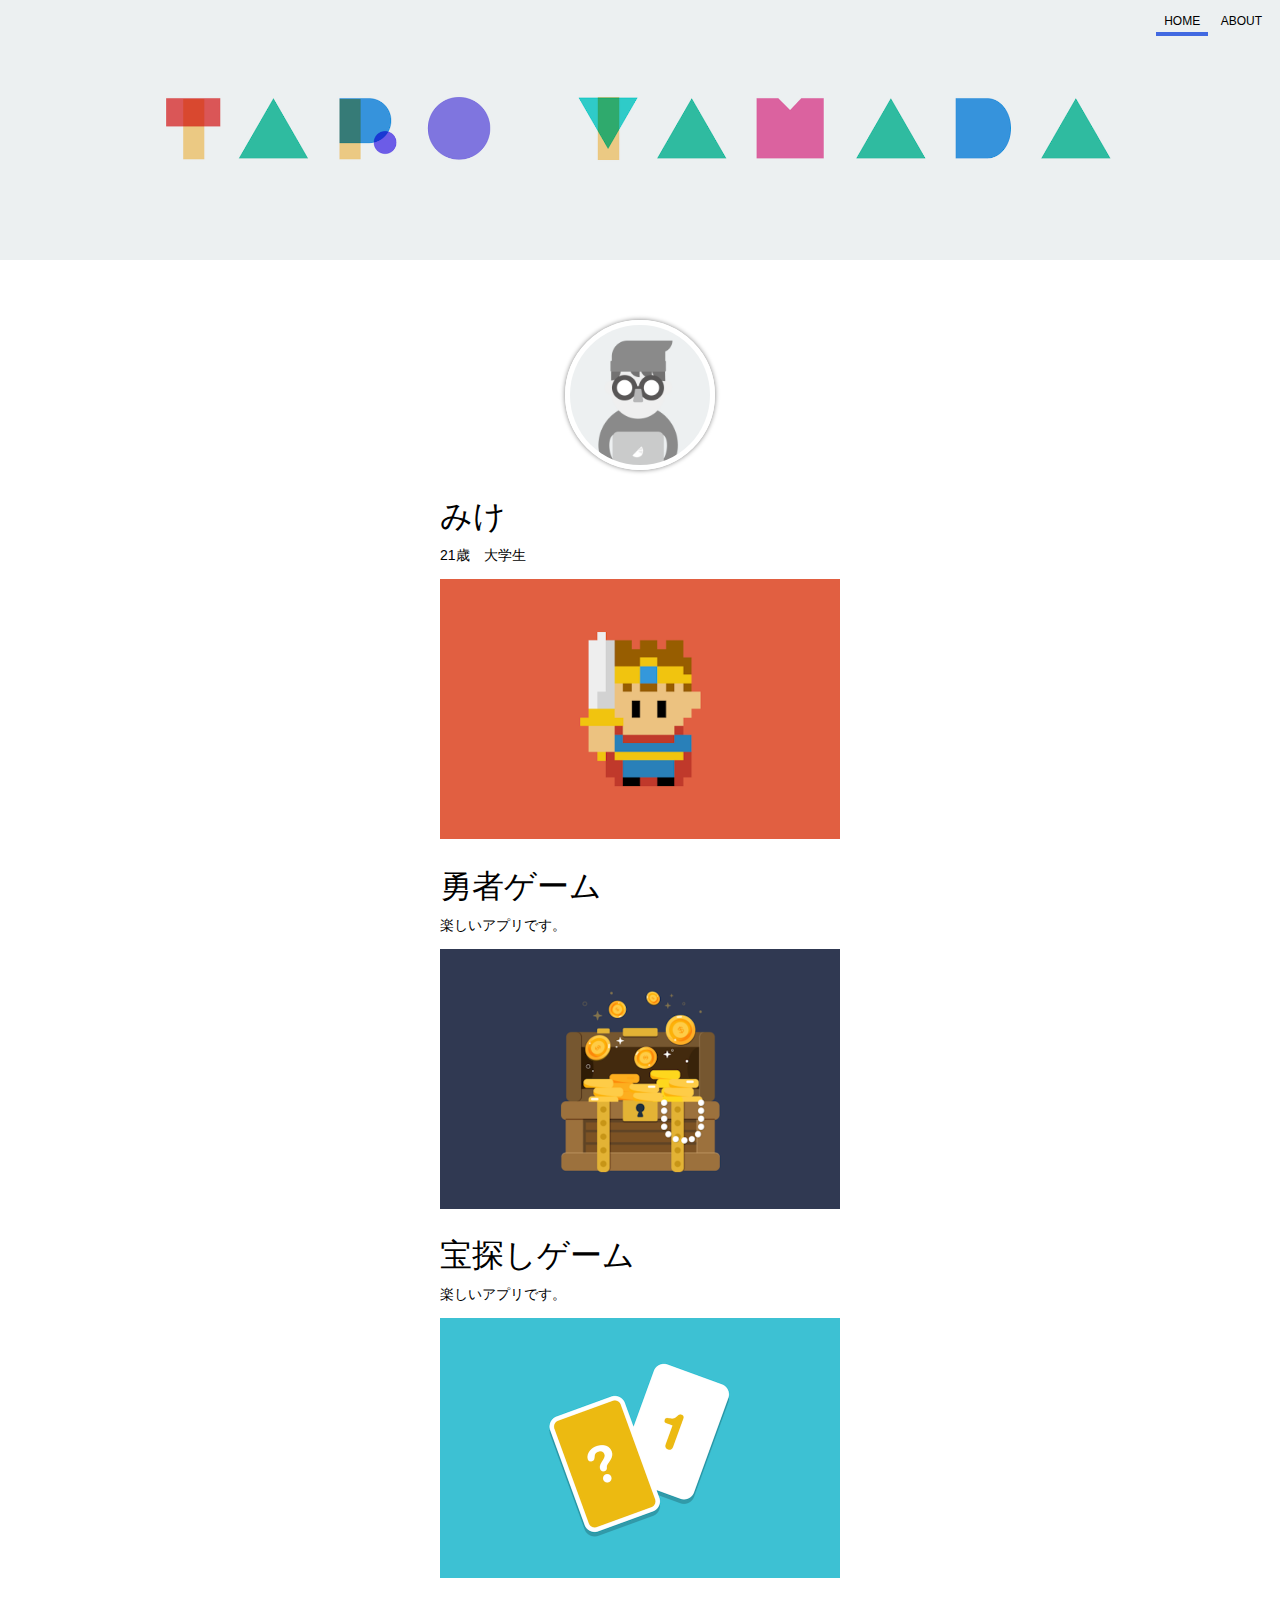
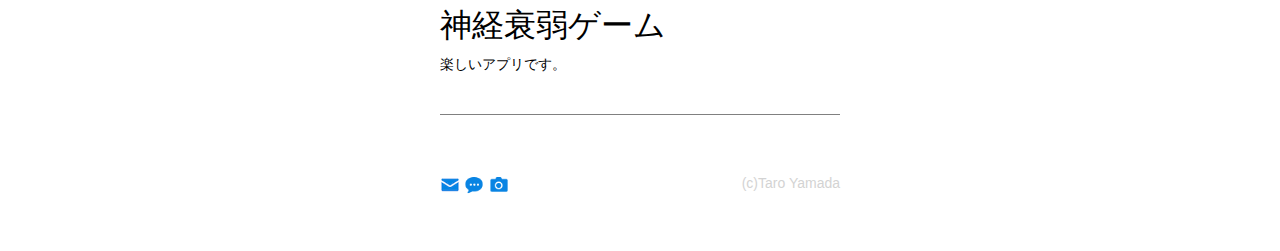
<file: index.html>
<!DOCTYPE html>
<html lang="ja">
<head>
  <meta charset="utf-8">
  <title>みけのweb言語練習</title>
  <link rel="icon" href="favicon.ico">
  <meta name="description" content="作成者みけのweb言語の練習過程です。">
  <link rel="stylesheet" href="styles.css">
</head>
<body>
  <header>
    <nav>
      <ul>
        <li class="current">
          <a href="index.html">
            HOME
          </a>
        </li>
        <li>
          <a href="about.html">
            ABOUT
          </a>
        </li>
      </ul>
    </nav>
  </header>

  <div class="works">
    <section>
      <img src="taro.png"
      width="140" height="140" alt="taroのアイコン"
      class="icon">
      <h1>みけ</h1>
      <p>21歳　大学生</p>

      <section>
        <img src="work1.png" width="400" height="260" alt="勇者ゲーム">
        <h1>勇者ゲーム</h1>
        <p>楽しいアプリです。</p>
      </section>

      <section>
        <img src="work2.png" width="400" height="260" alt="宝探しゲーム">
        <h1>宝探しゲーム</h1>
        <p>楽しいアプリです。</p>
      </section>

      <section>
        <img src="work3.png" width="400" height="260" alt="神経衰弱ゲーム">
        <h1>神経衰弱ゲーム</h1>
        <p>楽しいアプリです。</p>
      </section>
    </section>
  </div>

  <footer>
    <ul>
      <li>
        <a href="mailto:mike2411@ezweb.ne.jp">
          <img src="mail.png" width="20" height="20" alt="メール送信">
        </a>
      </li>
      <li>
        <a href="https://dotinstall.com" target="_blank">
          <img src="blog.png" width="20" height="20" alt="ブログサイトへ">
        </a>
      </li>
      <li>
        <a href="https://dotinstall.com/lessons/basic_html_v4/45113">
          <img src="photos.png" width="20" height="20" alt="写真サイトへ">
        </a>
      </li>
    </ul>
    <p>(c)Taro Yamada</p>
  </footer>

</body>
</html>
</file>
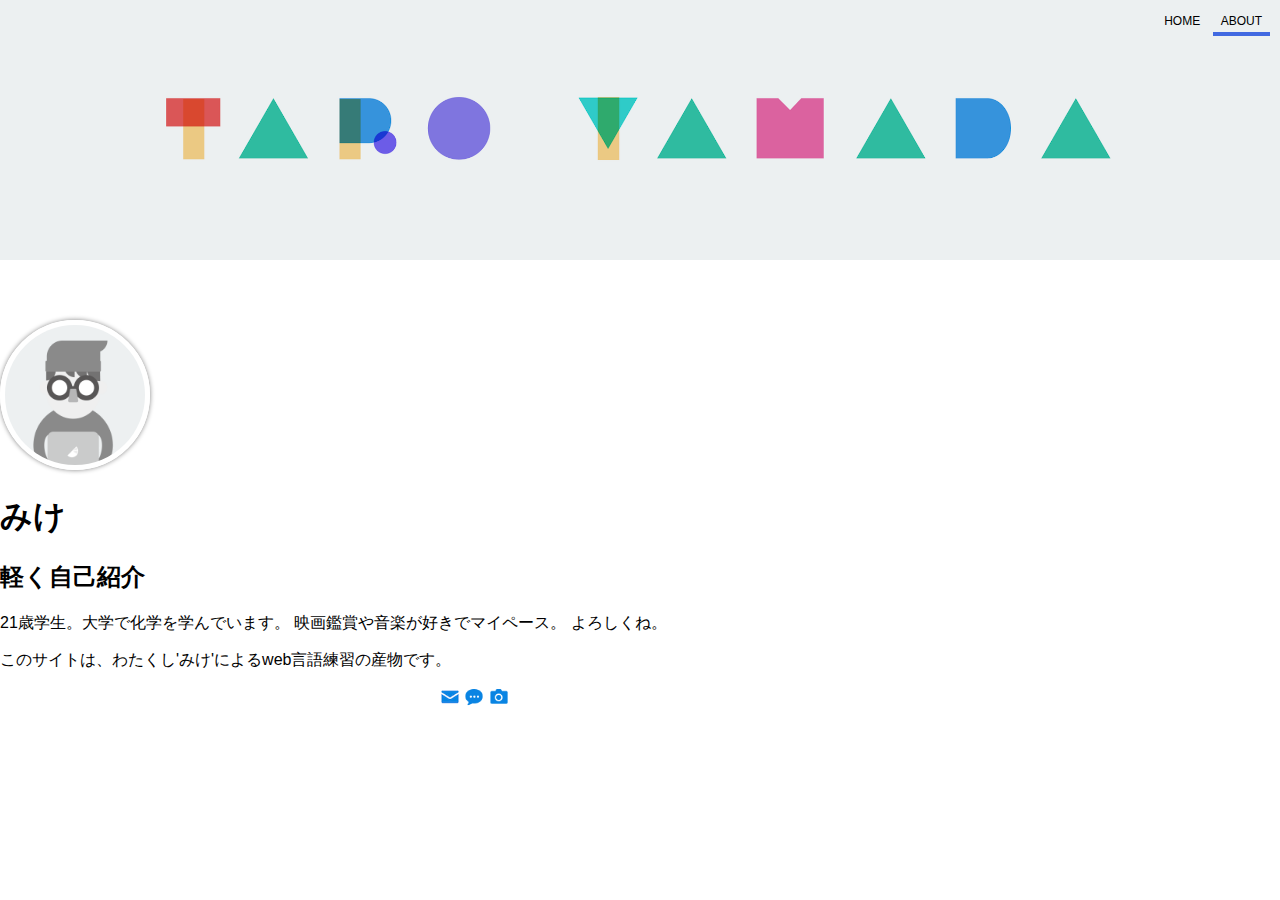
<file: about.html>
<!DOCTYPE html>
<html lang="ja">
<head>
  <meta charset="utf-8">
  <title>taroについて</title>
  <link rel="icon" href="favicon.ico">
  <meta name="description" content="taroについてのページです。">
  <link rel="stylesheet" href="styles.css">
</head>

<body>
  <header>
    <nav>
      <ul>
        <li>
          <a href="index.html">
            HOME
          </a>
        </li>
        <li class="current">
          <a href="about.html">
            ABOUT
          </a>
        </li>
      </ul>
    </nav>
  </header>


  <section　class="about">
    <img src="taro.png"
    width="140" height="140" alt="taroのアイコン"
    class="icon">
    <h1>みけ</h1>
    <h2>軽く自己紹介</h2>
    <p>21歳学生。大学で化学を学んでいます。
       映画鑑賞や音楽が好きでマイペース。
       よろしくね。</p>
    <p>このサイトは、わたくし'みけ'によるweb言語練習の産物です。</p>

<footer>
  <ul>
    <li>
      <a href="mailto:mike2411@ezweb.ne.jp">
        <img src="mail.png" width="20" height="20" alt="メール送信">
      </a>
    </li>
    <li>
      <a href="https://dotinstall.com" target="_blank">
        <img src="blog.png" width="20" height="20" alt="ブログサイトへ">
      </a>
    </li>
    <li>
      <a href="https://dotinstall.com/lessons/basic_html_v4/45113">
        <img src="photos.png" width="20" height="20" alt="写真サイトへ">
      </a>
    </li>
  </ul>
</footer>
</body>
</html>
</file>
<file: styles.css>
body{
  /* color: red;
  color: rgb(0,255,0);
  color: #0000ff;
  color: #00f; */
  font-family: Verdana,sans-serif;
  /* margin-top: 0px;
  margin-bottom: 0px;
  margin-right: 0px;
  margin-left: 0px;
  margin: 0px; */
  margin: 0;
}


header{
  text-align: right;
  padding: 10px;
  background-image: url(header.png);
  height: 240px;
  background-size: cover;
  background-position: 50% 50%;
  margin-bottom: 60px;
}

.current{
  border-bottom: 4px solid royalblue;
}

header ul{
  margin: 0;
  list-style-type: none;
  padding-left: 0;
}

header li{
  display: inline-block;
  /* padding-top: 4px;
  padding-bottom: 4px;
  padding-left: 8px;
  padding-right: 8px; */
  padding: 4px 8px;
  font-size: 12px;
}

header li > a{
  text-decoration: none;
  color: inherit;
}

header li > a:hover{
  color: royalblue;
}

section{
  text-align: center;
}

section h1{
  font-weight: normal;
  margin-bottom: 8px;
}

section h2{
  color: rgb(0,255,0); 
}

section p{
  margin-top: 0;
  font-size: 14px;
}

.icon{
  /* border-radius: 30px; */
  /* border-radius: 70px; */
  border-radius: 50%;
  /* boeder-color: pink;
  border-width: 5px;
  border-style solid; */
  border: 5px solid white;
  box-shadow: 0 0 5px gray;
}

.works{
  width: 400px;
  /* margin-left: auto;
  margin-right: auto; */
  margin: 60px auto;
  border-bottom: 1px solid gray;
}

.works > section{
  margin-bottom: 40px;
}

.works h1,
.works p{
  text-align: left;
}

footer{
  width: 400px;
  margin: 0 auto 60px;
}

footer ul{
  margin: 0;
  list-style-type: none;
  padding-left: 0;
  float: left;
}

footer li{
  display: inline-block;
}

footer li > a:hover{
  opacity: 0.6;
}

footer p{
  color: lightgray;
  font-size: 14px;
  text-align: right;
}

.about{
  width: 400px;
  margin: 0 auto 60px;
}

.about p{
  text-align: center;
}

.about h1{
  color: rgb(0,0,255);
}

.about h2{
  color: rgb(0,255,0);
}
</file>
